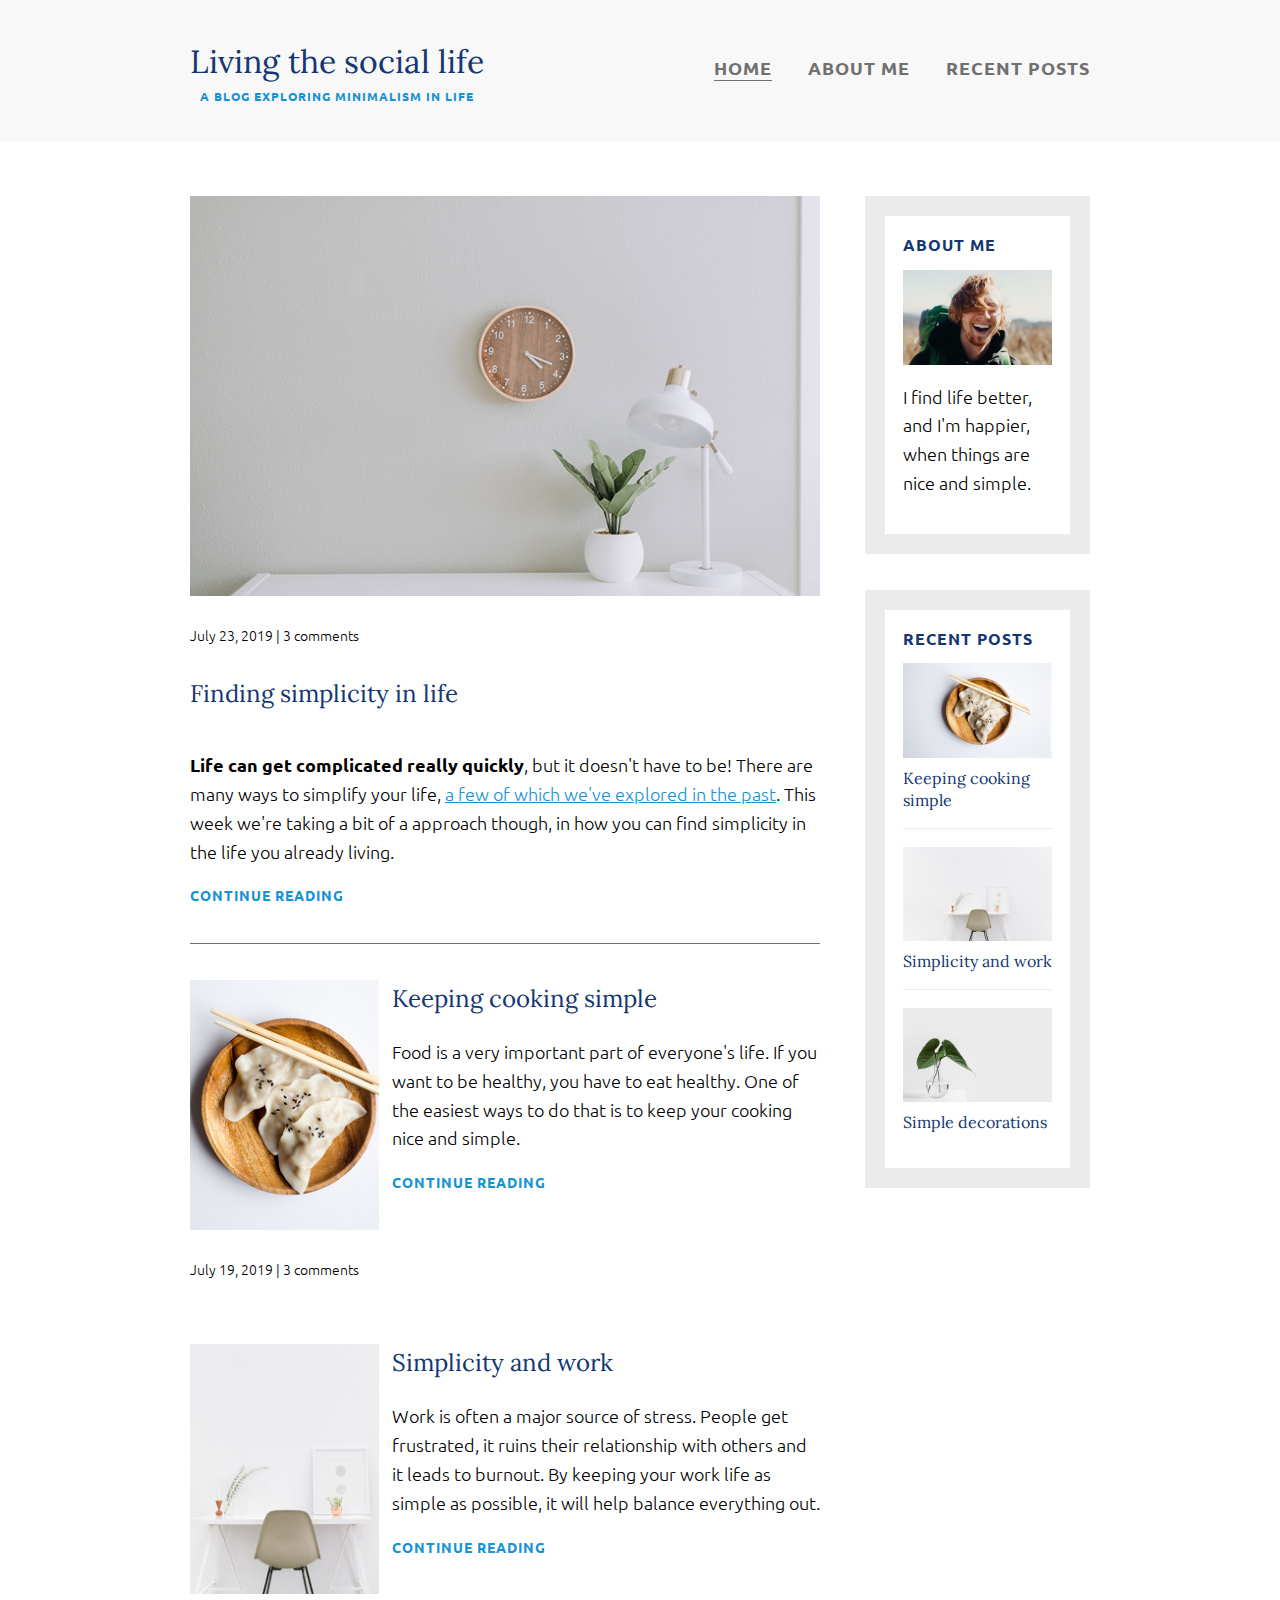
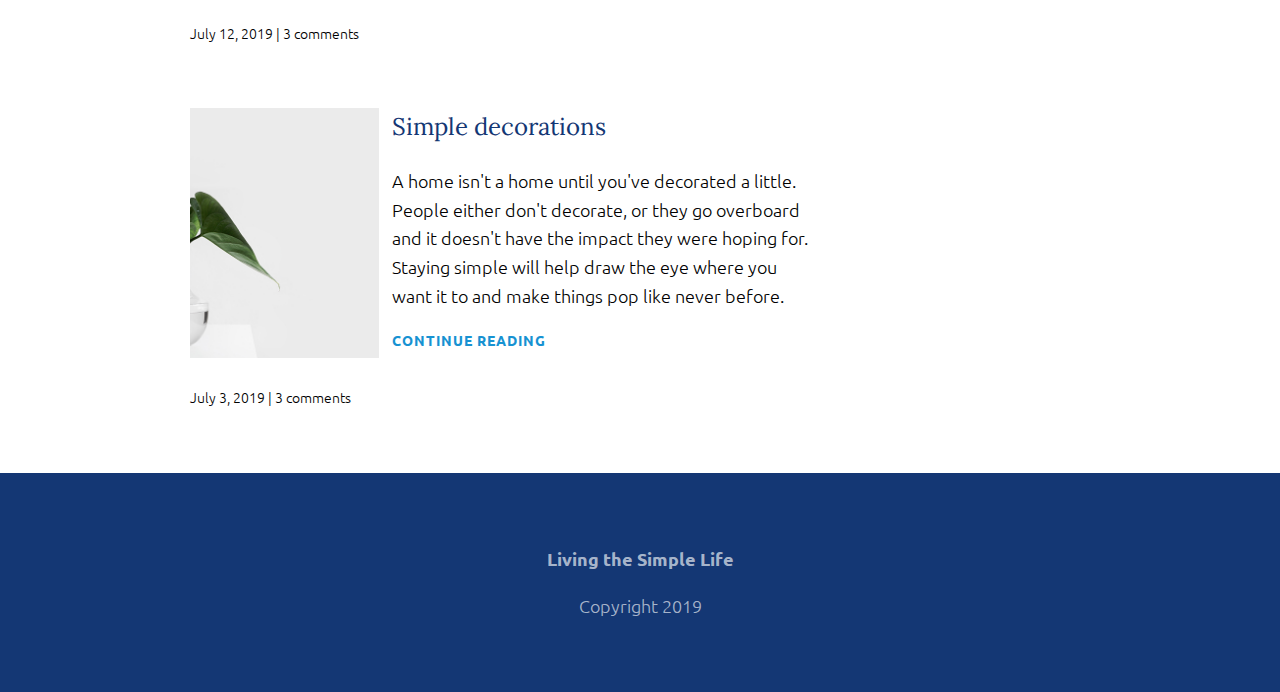
<file: index.html>
<html>
    <head>
        <meta charset="UTF-8">
        <meta name="viewport" content="width=device-width, initial-scale=1">
        <link href="https://fonts.googleapis.com/css?family=Lora|Ubuntu:300,400,700&display=swap" rel="stylesheet">
        <link rel="stylesheet" href="css/styles.css">
    </head>
    <body> 
        <header>
            <div class="container container-flex">
                <div class="site-title">
                    <h1>Living the social life</h1>
                    <p class="subtitle">A blog exploring minimalism in life</p>
                </div>
                <nav>
                    <ul>
                        <li><a href="index.html" class="current-page">Home</a></li>
                        <li><a href="about-me.html">About me</a></li>
                        <li><a href="recent-post.html">Recent posts</a></li>
                    </ul>
                </nav>
            </div> <!-- / .container -->
        </header>
        
        <div class="container container-flex">
            <main role="main">
                
                <article class="article-featured">
                    <h2 class="article-title">Finding simplicity in life</h2>
                    <img src="img/life.jpg" alt="simple white desk on a white wall with a plant on the far right side" class="article-image">
                    <p class="article-info">July 23, 2019 | 3 comments</p>
                    <p class="article-body"><strong>Life can get complicated really quickly</strong>, but it doesn't have to be! There are many ways to simplify your life, <a href="#">a few of which we've explored in the past</a>. This week we're taking a bit of a approach though, in how you can find simplicity in the life you already living.</p>
                    <a href="#" class="article-read-more">CONTINUE READING</a>
                </article>
                
                <article class="article-recent">
                    <div class="article-recent-main">
                        <h2 class="article-title">Keeping cooking simple </h2>
                        <p class="article-body">Food is a very important part of everyone's life. If you want to be healthy, you have to eat healthy. One of the easiest ways to do that is to keep your cooking nice and simple.</p>
                        <a href="#" class="article-read-more">CONTINUE READING</a>
                    </div>
                    <div class="article-recent-secondary">
                        <img src="img/food.jpg" alt="two dumplings on a wood plate with chopsticks" class="article-image">
                        <p class="article-info">July 19, 2019 | 3 comments</p>
                    </div>
                </article>
                
                <article class="article-recent">
                    <div class="article-recent-main">
                        <h2 class="article-title">Simplicity and work </h2>
                        <p class="article-body">Work is often a major source of stress. People get frustrated, it ruins their relationship with others and it leads to burnout. By keeping your work life as simple as possible, it will help balance everything out.</p>
                        <a href="#" class="article-read-more">CONTINUE READING</a>
                    </div>
                    <div class="article-recent-secondary">
                        <img src="img/work.jpg" alt="a chair white chair at a white desk on a white wall" class="article-image">
                        <p class="article-info">July 12, 2019 | 3 comments</p>
                    </div>
                </article>
                
                <article class="article-recent">
                    <div class="article-recent-main">
                        <h2 class="article-title">Simple decorations</h2>
                        <p class="article-body">A home isn't a home until you've decorated a little. People either don't decorate, or they go overboard and it doesn't have the impact they were hoping for. Staying simple will help draw the eye where you want it to and make things pop like never before.</p>
                        <a href="#" class="article-read-more">CONTINUE READING</a>
                    </div>
                    <div class="article-recent-secondary">
                        <img src="img/deco.jpg" alt="a green plant in a clear, round vase with water in it" class="article-image">
                        <p class="article-info">July 3, 2019 | 3 comments</p>
                    </div>
                </article>
            </main>
            
            <aside class="sidebar">
                
                <div class="sidebar-widget">
                    <h2 class="widget-title">ABOUT ME</h2>
                    <img src="img/about-me.jpg" alt="john doe" class="widget-image">
                    <p class="widget-body">I find life better, and I'm happier, when things are nice and simple.</p>
                </div>
                
                <div class="sidebar-widget">
                    <h2 class="widget-title">RECENT POSTS</h2>
                    <div class="widget-recent-post">
                        <h3 class="widget-recent-post-title">Keeping cooking simple</h3>
                        <img src="img/food.jpg" alt="two dumplings on a wood plate with chopsticks" class="widget-image">
                    </div>
                    <div class="widget-recent-post">
                        <h3 class="widget-recent-post-title">Simplicity and work</h3>
                        <img src="img/work.jpg" alt="a chair white chair at a white desk on a white wall" class="widget-image">
                    </div>
                    <div class="widget-recent-post">
                        <h3 class="widget-recent-post-title">Simple decorations</h3>
                        <img src="img/deco.jpg" alt="a green plant in a clear, round vase with water in it" class="widget-image">
                    </div>
                </div>
                
            </aside>
            
        </div>
        
        
        <footer>
            <p><strong>Living the Simple Life</strong></p>
            <p>Copyright 2019</p>
        </footer>
        
        
    </body>
</html>
</file>
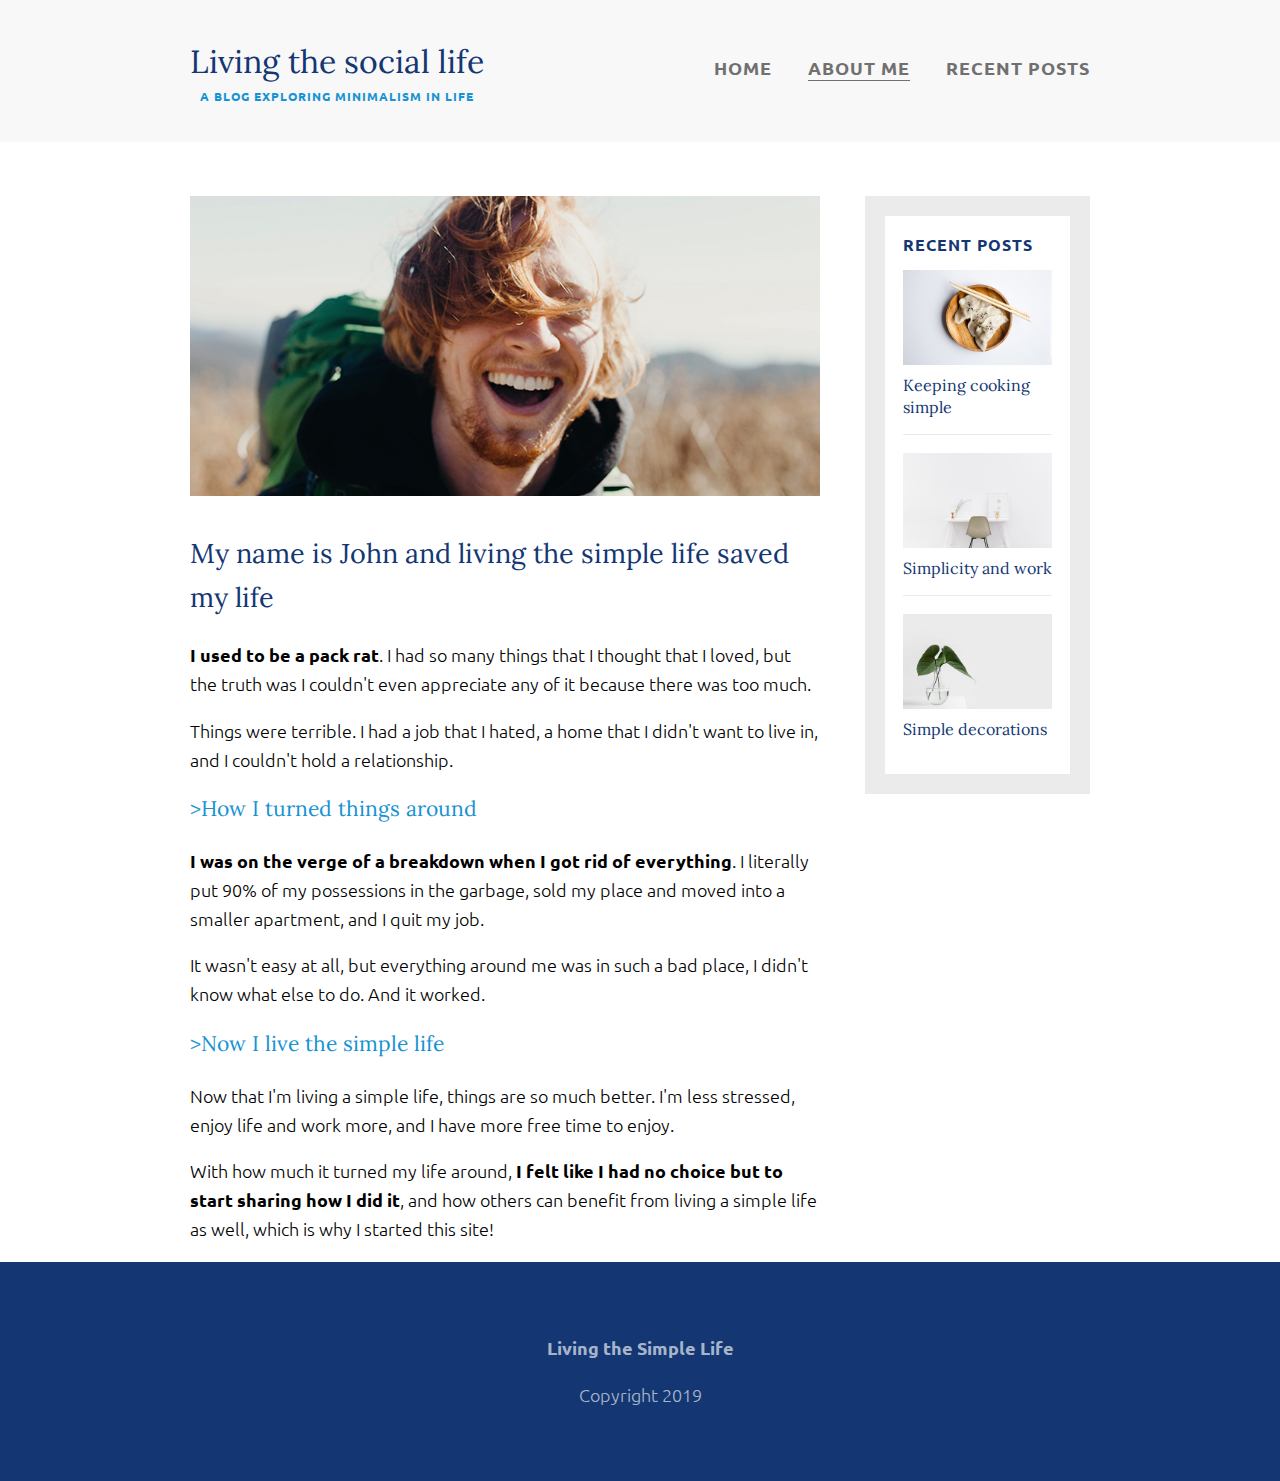
<file: about-me.html>
<html>
    <head>
        <meta charset="UTF-8">
        <meta name="viewport" content="width=device-width, initial-scale=1">
        <link href="https://fonts.googleapis.com/css?family=Lora|Ubuntu:300,400,700&display=swap" rel="stylesheet">
        <link rel="stylesheet" href="css/styles.css">
    </head>
    <body> 
        <header>
            <div class="container container-flex">
                <div class="site-title">
                    <h1>Living the social life</h1>
                    <p class="subtitle">A blog exploring minimalism in life</p>
                </div>
                <nav>
                    <ul>
                        <li><a href="index.html">Home</a></li>
                        <li><a href="about-me.html" class="current-page">About me</a></li>
                        <li><a href="recent-post.html">Recent posts</a></li>
                    </ul>
                </nav>
            </div> <!-- / .container -->
        </header>
        
        <div class="container container-flex">
            <main role="main">
                <img src="img/about-me.jpg" class="image-full">
                <h2>My name is John and living the simple life saved my life</h2>

                <p><strong>I used to be a pack rat</strong>. I had so many things that I thought that I loved, but the truth was I couldn't even appreciate any of it because there was too much.</p>
                <p>Things were terrible. I had a job that I hated, a home that I didn't want to live in, and I couldn't hold a relationship.</p>

                <h3>>How I turned things around</h3>
                <p><strong>I was on the verge of a breakdown when I got rid of everything</strong>. I literally put 90% of my possessions in the garbage, sold my place and moved into a smaller apartment, and I quit my job.</p>
                <p>It wasn't easy at all, but everything around me was in such a bad place, I didn't know what else to do. And it worked.</p>

                <h3>>Now I live the simple life</h3>
                <p>Now that I'm living a simple life, things are so much better. I'm less stressed, enjoy life and work more, and I have more free time to enjoy.</p>
                <p>With how much it turned my life around, <strong>I felt like I had no choice but to start sharing how I did it</strong>, and how others can benefit from living a simple life as well, which is why I started this site!</p>
            </main>
            
            <aside class="sidebar">
                            
                <div class="sidebar-widget">
                    <h2 class="widget-title">RECENT POSTS</h2>
                    <div class="widget-recent-post">
                        <h3 class="widget-recent-post-title">Keeping cooking simple</h3>
                        <img src="img/food.jpg" alt="two dumplings on a wood plate with chopsticks" class="widget-image">
                    </div>
                    <div class="widget-recent-post">
                        <h3 class="widget-recent-post-title">Simplicity and work</h3>
                        <img src="img/work.jpg" alt="a chair white chair at a white desk on a white wall" class="widget-image">
                    </div>
                    <div class="widget-recent-post">
                        <h3 class="widget-recent-post-title">Simple decorations</h3>
                        <img src="img/deco.jpg" alt="a green plant in a clear, round vase with water in it" class="widget-image">
                    </div>
                </div>
                
            </aside>
            
        </div>
        
        
        <footer>
            <p><strong>Living the Simple Life</strong></p>
            <p>Copyright 2019</p>
        </footer>

        
        
    </body>
</html>
</file>
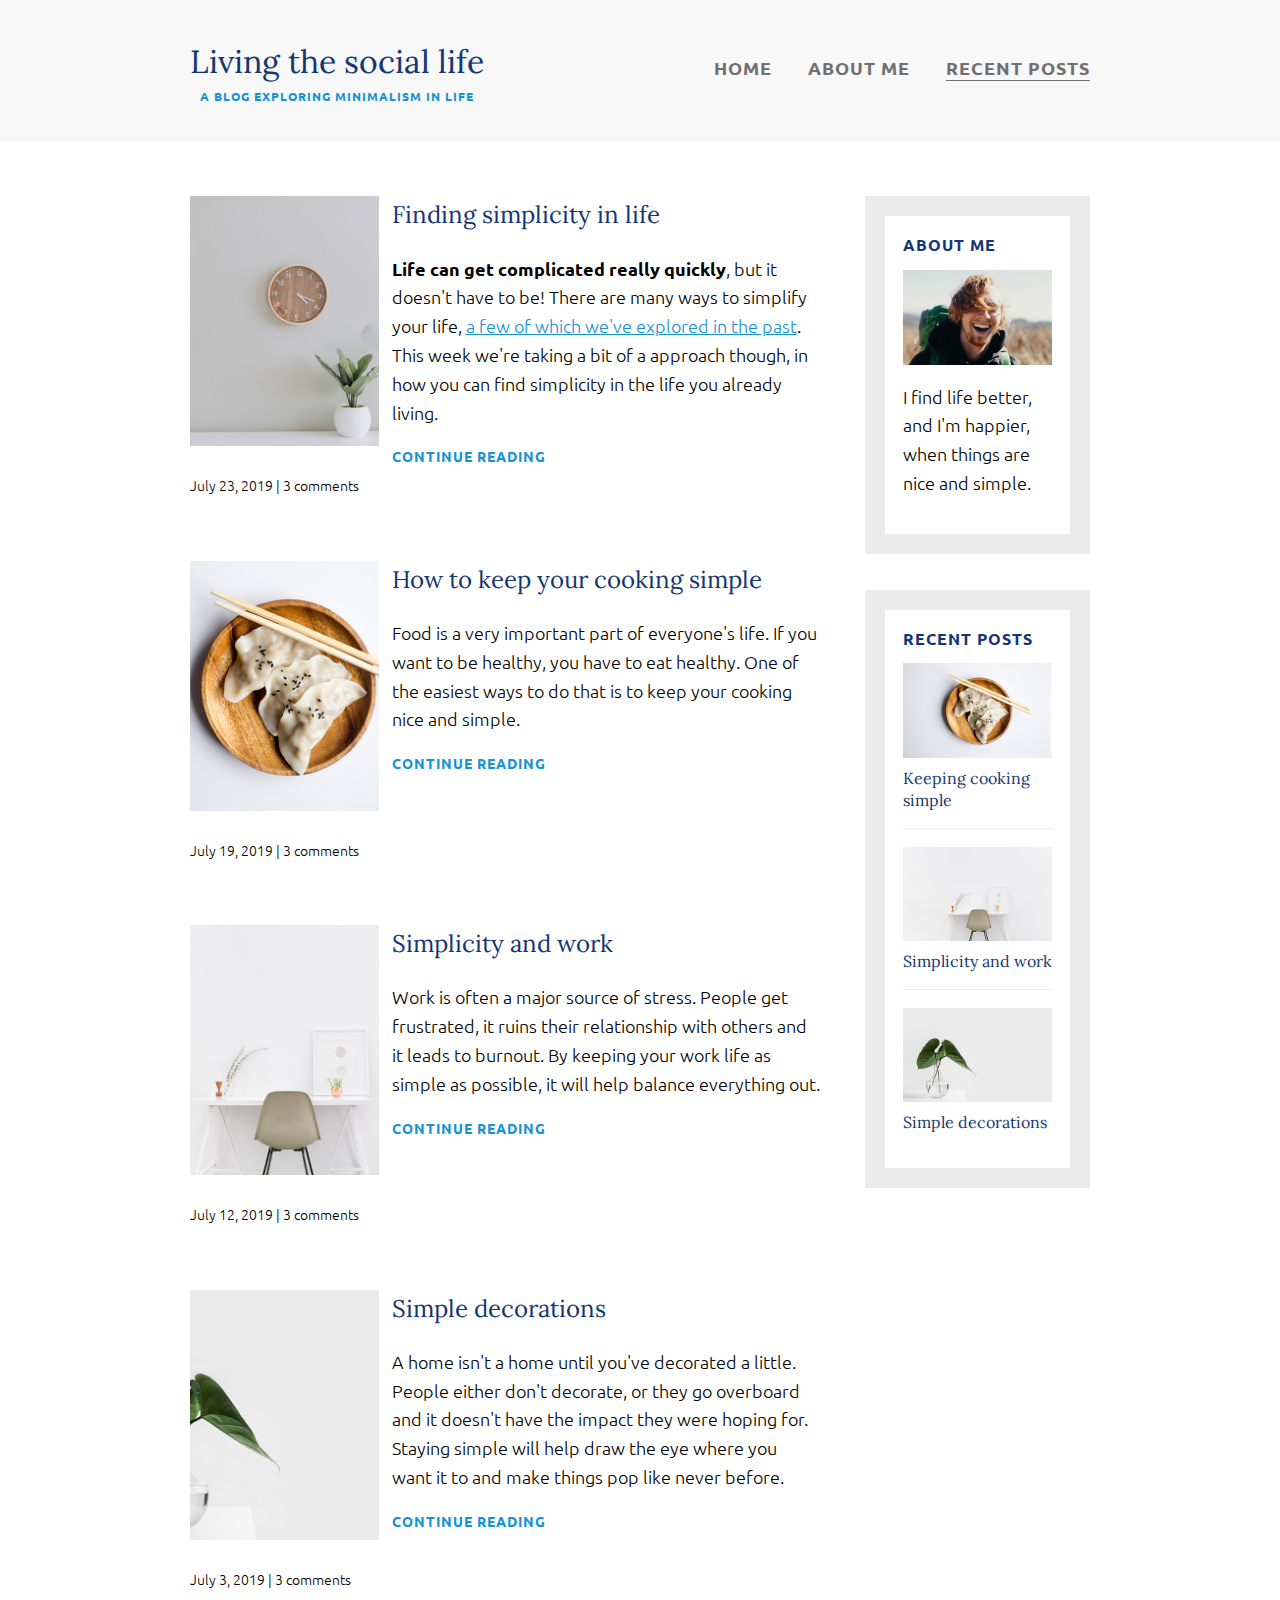
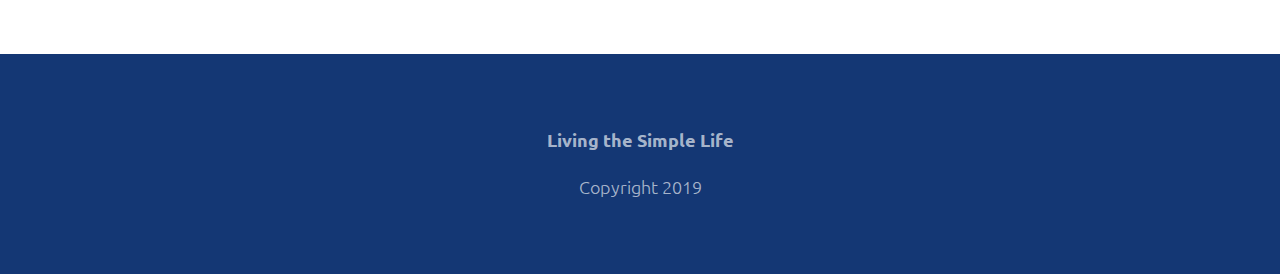
<file: recent-post.html>
<html>
    <head>
        <meta charset="UTF-8">
        <meta name="viewport" content="width=device-width, initial-scale=1">
        <link href="https://fonts.googleapis.com/css?family=Lora|Ubuntu:300,400,700&display=swap" rel="stylesheet">
        <link rel="stylesheet" href="css/styles.css">
    </head>
    <body> 
        <header>
            <div class="container container-flex">
                <div class="site-title">
                    <h1>Living the social life</h1>
                    <p class="subtitle">A blog exploring minimalism in life</p>
                </div>
                <nav>
                    <ul>
                        <li><a href="index.html">Home</a></li>
                        <li><a href="about-me.html">About me</a></li>
                        <li><a href="recent-post.html" class="current-page">Recent posts</a></li>
                    </ul>
                </nav>
            </div> <!-- / .container -->
        </header>
        
        <div class="container container-flex">
            <main role="main">
                
                <article class="article-recent">
                    <div class="article-recent-main">
                        <h2 class="article-title">Finding simplicity in life</h2>
                        <p class="article-body"><strong>Life can get complicated really quickly</strong>, but it doesn't have to be! There are many ways to simplify your life, <a href="#">a few of which we've explored in the past</a>. This week we're taking a bit of a approach though, in how you can find simplicity in the life you already living.</p>
                        <a href="#" class="article-read-more">CONTINUE READING</a>
                    </div>
                    <div class="article-recent-secondary">
                        <img src="img/life.jpg" alt="simple white desk on a white wall with a plant on the far right side" class="article-image">
                        <p class="article-info">July 23, 2019 | 3 comments</p>
                    </div>
                </article>
                
                <article class="article-recent">
                    <div class="article-recent-main">
                        <h2 class="article-title">How to keep your cooking simple </h2>
                        <p class="article-body">Food is a very important part of everyone's life. If you want to be healthy, you have to eat healthy. One of the easiest ways to do that is to keep your cooking nice and simple.</p>
                        <a href="#" class="article-read-more">CONTINUE READING</a>
                    </div>
                    <div class="article-recent-secondary">
                        <img src="img/food.jpg" alt="two dumplings on a wood plate with chopsticks" class="article-image">
                        <p class="article-info">July 19, 2019 | 3 comments</p>
                    </div>
                </article>
                
                <article class="article-recent">
                    <div class="article-recent-main">
                        <h2 class="article-title">Simplicity and work </h2>
                        <p class="article-body">Work is often a major source of stress. People get frustrated, it ruins their relationship with others and it leads to burnout. By keeping your work life as simple as possible, it will help balance everything out.</p>
                        <a href="#" class="article-read-more">CONTINUE READING</a>
                    </div>
                    <div class="article-recent-secondary">
                        <img src="img/work.jpg" alt="a chair white chair at a white desk on a white wall" class="article-image">
                        <p class="article-info">July 12, 2019 | 3 comments</p>
                    </div>
                </article>
                
                <article class="article-recent">
                    <div class="article-recent-main">
                        <h2 class="article-title">Simple decorations</h2>
                        <p class="article-body">A home isn't a home until you've decorated a little. People either don't decorate, or they go overboard and it doesn't have the impact they were hoping for. Staying simple will help draw the eye where you want it to and make things pop like never before.</p>
                        <a href="#" class="article-read-more">CONTINUE READING</a>
                    </div>
                    <div class="article-recent-secondary">
                        <img src="img/deco.jpg" alt="a green plant in a clear, round vase with water in it" class="article-image">
                        <p class="article-info">July 3, 2019 | 3 comments</p>
                    </div>
                </article>
            </main>
            
            <aside class="sidebar">
                
                <div class="sidebar-widget">
                    <h2 class="widget-title">ABOUT ME</h2>
                    <img src="img/about-me.jpg" alt="john doe" class="widget-image">
                    <p class="widget-body">I find life better, and I'm happier, when things are nice and simple.</p>
                </div>
                
                <div class="sidebar-widget">
                    <h2 class="widget-title">RECENT POSTS</h2>
                    <div class="widget-recent-post">
                        <h3 class="widget-recent-post-title">Keeping cooking simple</h3>
                        <img src="img/food.jpg" alt="two dumplings on a wood plate with chopsticks" class="widget-image">
                    </div>
                    <div class="widget-recent-post">
                        <h3 class="widget-recent-post-title">Simplicity and work</h3>
                        <img src="img/work.jpg" alt="a chair white chair at a white desk on a white wall" class="widget-image">
                    </div>
                    <div class="widget-recent-post">
                        <h3 class="widget-recent-post-title">Simple decorations</h3>
                        <img src="img/deco.jpg" alt="a green plant in a clear, round vase with water in it" class="widget-image">
                    </div>
                </div>
                
            </aside>
            
        </div>
        
        
        <footer>
            <p><strong>Living the Simple Life</strong></p>
            <p>Copyright 2019</p>
        </footer>

        
        
    </body>
</html>
</file>
<file: css/styles.css>
/*  Fonts
-----
font-family: 'Lora', serif;
font-family: 'Ubuntu', sans-serif;
*/

body {
    margin: 0;
    font-family: 'Ubuntu', sans-serif;
    font-size: 1.125rem;
    font-weight: 300;
    line-height: 1.6;
}

img {
    max-width: 100%;
    display: block; /* default is "inline" */
}

.image-full {
    max-height: 300px;
    width: 100%;
    object-fit: cover;
    margin-bottom: 2em;
}

/* Typography */

h1, 
h2,
h3 {
    font-family: 'Lora', serif;
    font-weight: 400; /*defaul of h1 is bold*/
    color: #143774;
    margin-top: 0;

}

h1 {
    font-size: 2rem;
    margin: 0;
}

h3 {
    color: #1792d2;
}

a {
    color: #1792d2;
}

a:hover,
a:focus {
    color: #143774;
}

strong {
    font-weight: 700;
}

/* h1 subtitle */
.subtitle {
    font-weight: 700;
    color: #1792d2;
    font-size: .75rem;
    margin: 0;
    text-transform: uppercase;
    letter-spacing: 1px;
}

.article-title {
    font-size: 1.5rem;
}

.article-read-more,
.article-info {
    font-size: .875rem;
}

.article-read-more {
    color: #1792d2;
    text-decoration: none;
    font-weight: 700;
    letter-spacing: 1px;
}

.article-read-more:hover,
.article-read-more:focus {
    color: #143774;
    text-decoration: underline;
}

.article-info {
    margin: 2em 0;
}
.widget-title,
.widget-recent-post-title {
    font-size: 1rem;
    line-height: 1.4;
}

.widget-title {
    font-family: 'Ubuntu', sans-serif;
    font-weight: 700;
    letter-spacing: 1px;
}

.widget-recent-post-title {
    color: #143774;
}

/*Layout*/

.container {
    width: 90%;
    max-width: 900px;
    margin: 0 auto;
}

.container-flex {
    display: flex;
    flex-direction: column;
    justify-content: space-between;
}

header {
    background: #f8f8f8;
    padding: 2em 0;
    text-align: center;
    margin-bottom: 3em; /*better margin-bottom of header, because on next page could be the first element img instead of h2*/
}

footer {
    background:#143774;
    color: rgba(255,255,255, .65);
    text-align: center;
    padding: 3em 0;
}

@media (min-width: 675px) {
    .container-flex {
        flex-direction: row;
    }
    
    main {
        width: 70%;
    }
    
    aside {
        width: 25%;
        min-width: 200px; /*not to be smaller, it looks ugly*/
        margin-left: 1em;
    }
}

/*Navigation*/


nav ul {
    list-style: none;
    padding: 0; /*because there is default padding on the left for text-decoration which in none, but padding is still there*/
    display: flex;
    justify-content: center;
}

nav li {
    margin-left: 2em;
}
@media (max-width: 675px) {
    nav ul {flex-direction: column;
    }
    nav li {
        margin: .5em 0; 
    }
 }
 
nav a {
    text-decoration: none;
    color: #707070;
    font-weight: 700;
    padding: .08em 0; /*move underline down and make clickable area bigger*/
    text-transform: uppercase;
    letter-spacing: 1px;
}

nav a:hover,
nav a:focus {
    color: #1792d2;
}

.current-page {
    border-bottom: 1px solid #707070;
}

.current-page:hover {
    color: #707070; /*current page not to see like link*/
}

/* articles */

.article-featured {
    border-bottom: #707070 1px solid;
    padding-bottom: 2em;
    margin-bottom: 2em;
}
 
.article-recent {  /* to change order of html, html order is not the same because it has more sense if the css don't reload */
    display: flex;
    flex-direction: column;
    margin-bottom: 2em;
}

.article-recent-main { /* puting order on items itself in flex box */
    order: 2;
}

.article-recent-secondary {
    order: 1;
}
@media (min-width: 675px) {
    .article-recent  {
        flex-direction: row;
        justify-content: space-between;
    }
    
    .article-recent-main {
        width: 68%;
    }
    
    .article-recent-secondary {
        width: 30%;
    }

    .article-featured {
        display: flex;
        flex-direction: column;
    }
    
    .article-image {
        order: -2;
    }
    
    .article-info {
        order: -1;
    }
    .article-image { /* to make the images the same size and bigger */
        width: 100%;
        min-height: 250px;
        object-fit: cover;
        /* object-position: left; */
    }
}
/* widgets */
.sidebar-widget {
    border: 20px solid #EBEBEB;
    /* box-sizing: border-box; */
    padding: 1em;
    margin-bottom: 2em;
}

.widget-recent-post {
    display: flex;
    flex-direction: column;
    border-bottom: 1px solid #EBEBEB;
    margin-bottom: 1em;
}

.widget-recent-post:last-child { /* !! */
    border: 0;
    margin: 0;
}

.widget-image {
    order: -1;
    margin-bottom: .5em;
}
</file>
